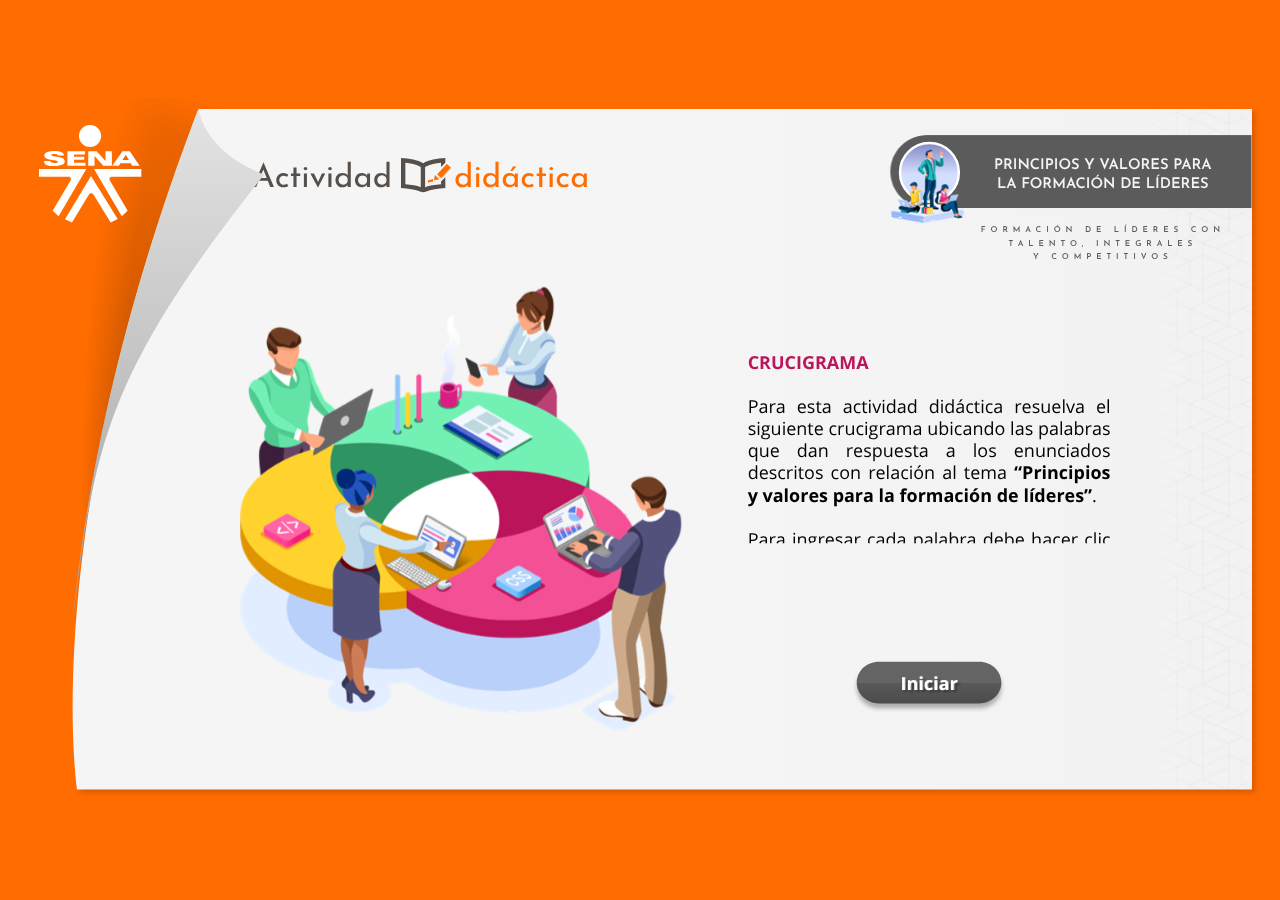
<file: public/media/actividad-1/index.html>
<!DOCTYPE html>
<html lang="es">
<head>
  <meta charset="utf-8">
  <!-- Creado con Storyline 360 - http://www.articulate.com  -->
  <!-- version: 3.42.22792.0 -->
  <title>SENA - Actividad Did&#225;ctica 03</title>
  <meta http-equiv="x-ua-compatible" content="IE=edge" />
  <meta name="viewport" content="width=device-width, initial-scale=1.0, user-scalable=no, shrink-to-fit=no, minimal-ui" />
  <meta name="apple-mobile-web-app-capable" content="yes" />
  <style>
    html, body { height: 100%; padding: 0; margin: 0 }
    #app { height: 100%; width: 100%; }
  </style>
  
  <script>window.THREE = { };</script>
</head>
<body style="background: #FF6C00" class="cs-HTML theme-classic">
  <!-- 360 -->
  <script>!function(e){function n(e,i){return e.test(i)}function i(e){var i=e||navigator.userAgent,o=i.split("[FBAN");if(void 0!==o[1]&&(i=o[0]),this.apple={phone:n(t,i),ipod:n(d,i),tablet:!n(t,i)&&n(s,i),device:n(t,i)||n(d,i)||n(s,i)},this.amazon={phone:n(h,i),tablet:!n(h,i)&&n(a,i),device:n(h,i)||n(a,i)},this.android={phone:n(h,i)||n(b,i),tablet:!n(h,i)&&!n(b,i)&&(n(a,i)||n(r,i)),device:n(h,i)||n(a,i)||n(b,i)||n(r,i)},this.windows={phone:n(l,i),tablet:n(p,i),device:n(l,i)||n(p,i)},this.other={blackberry:n(f,i),blackberry10:n(u,i),opera:n(c,i),firefox:n(A,i),chrome:n(w,i),device:n(f,i)||n(u,i)||n(c,i)||n(A,i)||n(w,i)},this.seven_inch=n(v,i),this.any=this.apple.device||this.android.device||this.windows.device||this.other.device||this.seven_inch,this.phone=this.apple.phone||this.android.phone||this.windows.phone,this.tablet=this.apple.tablet||this.android.tablet||this.windows.tablet,"undefined"==typeof window)return this}function o(){var e=new i;return e.Class=i,e}var t=/iPhone/i,d=/iPod/i,s=/iPad/i,b=/(?=.*\bAndroid\b)(?=.*\bMobile\b)/i,r=/Android/i,h=/(?=.*\bAndroid\b)(?=.*\bSD4930UR\b)/i,a=/(?=.*\bAndroid\b)(?=.*\b(?:KFOT|KFTT|KFJWI|KFJWA|KFSOWI|KFTHWI|KFTHWA|KFAPWI|KFAPWA|KFARWI|KFASWI|KFSAWI|KFSAWA)\b)/i,l=/IEMobile/i,p=/(?=.*\bWindows\b)(?=.*\bARM\b)/i,f=/BlackBerry/i,u=/BB10/i,c=/Opera Mini/i,w=/(CriOS|Chrome)(?=.*\bMobile\b)/i,A=/(?=.*\bFirefox\b)(?=.*\bMobile\b)/i,v=new RegExp("(?:Nexus 7|BNTV250|Kindle Fire|Silk|GT-P1000)","i");"undefined"!=typeof module&&module.exports&&"undefined"==typeof window?module.exports=i:"undefined"!=typeof module&&module.exports&&"undefined"!=typeof window?module.exports=o():"function"==typeof define&&define.amd?define("isMobile",[],e.isMobile=o()):e.isMobile=o()}(this);
    window.isMobile.apple.tablet = window.isMobile.apple.tablet ||
      (navigator.platform === 'MacIntel' && navigator.maxTouchPoints > 1);
    window.isMobile.apple.device = window.isMobile.apple.device || window.isMobile.apple.tablet;
    window.isMobile.tablet = window.isMobile.tablet || window.isMobile.apple.tablet;
    window.isMobile.any = window.isMobile.any || window.isMobile.apple.tablet;
  </script>

  <div id="focus-sink" aria-hidden="true" tabIndex="-1"></div>

  <div id="preso"></div>
  <script>
    window.DS = {};
    window.globals = {
      DATA_PATH_BASE: '',
      HAS_FRAME: true,
      HAS_SLIDE: true,

      lmsPresent: false,
      tinCanPresent: false,
      cmi5Present: false,
      aoSupport: false,
      scale: 'show all',
      captureRc: false,
      browserSize: 'optimal',
      bgColor: '#FF6C00',
      features: '',
      themeName: 'classic',
      preloaderColor: '#FFFFFF',
      suppressAnalytics: false,
      productChannel: 'stable',
      publishSource: 'storyline',
      aid: 'aid|942dc008-53e3-4bf8-be6b-c91d208d2bb5',
      cid: 'fcc8a544-0a22-48d9-8f76-940141df34c8',
      playerVersion: '3.42.22792.0',
      maxIosVideoElements: 5,

      
      parseParams: function(qs) {
        if (window.globals.parsedParams != null) {
          return window.globals.parsedParams;
        }
        qs = (qs || window.location.search.substr(1)).split('+').join(' ');
        var params = {},
            tokens,
            re = /[?&]?([^=]+)=([^&]*)/g;

        while (tokens = re.exec(qs)) {
          params[decodeURIComponent(tokens[1]).trim()] =
            decodeURIComponent(tokens[2]).trim();
        }
        window.globals.parsedParams = params;
        return params;
      }

    };

    (function() {

      var classTypes = [ 'desktop', 'mobile', 'phone', 'tablet' ];

      var addDeviceClasses = function(prefix, testObj) {
        var curr, i;
        for (i = 0; i < classTypes.length; i++) {
          curr = classTypes[i];
          if (testObj[curr]) {
            document.body.classList.add(prefix + curr);
          }
        }
      };

      var params = window.globals.parseParams(),
          isDevicePreview = params.devicepreview === '1',
          isPhoneOverride = params.deviceType === 'phone' || (isDevicePreview && params.phone == '1'),
          isTabletOverride = (params.deviceType === 'tablet' || isDevicePreview) && !isPhoneOverride,
          isMobileOverride = isPhoneOverride || isTabletOverride;

      var deviceView = {
        desktop: !window.isMobile.any && !isMobileOverride,
        mobile: window.isMobile.any || isMobileOverride,
        phone: isPhoneOverride || (window.isMobile.phone && !isTabletOverride),
        tablet: isTabletOverride || window.isMobile.tablet
      };

      window.globals.deviceView = deviceView;
      window.isMobile.desktop = !window.isMobile.any;
      window.isMobile.mobile = window.isMobile.any;

      addDeviceClasses('view-', deviceView);

    })();
  </script>
  
  <script src='story_content/user.js' type=text/javascript></script>
  <div class="slide-loader"></div>

  <script type="text/javascript">
    if (window.globals.deviceView.isMobile) { var doc = document, loader = doc.body.querySelector('.slide-loader'); [ 1, 2, 3 ].forEach(function(n) { var d = doc.createElement('div'); d.style.backgroundColor = window.globals.preloaderColor; d.classList.add('mobile-loader-dot'); d.classList.add('dot' + n); loader.appendChild(d); }); }
  </script>

  <div class="mobile-load-title-overlay" style="display: none">
    <div class="mobile-load-title">SENA - Actividad Did&#225;ctica 03</div>
  </div>

  <div class="mobile-chrome-warning"></div>

  <script>
    
    if (window.autoSpider && window.vInterfaceObject) {
      document.querySelector('.mobile-load-title-overlay').style.display = 'none';
    }
  </script>

  

  <link rel="stylesheet" href="html5/data/css/output.min.css" data-noprefix />
</body>
<script src="html5/lib/scripts/ds-bootstrap.min.js"></script>
</html>
</file>
<file: public/media/actividad-1/html5/data/css/output.min.css>
@font-face {
  font-family: 'Open SansBold CharsBold711A3943';
  src: url('[data-uri]');
  font-style: normal;
  font-weight: normal;
}
@font-face {
  font-family: 'Open Sans Charset1_ 6Mx0C1692A4';
  src: url('[data-uri]');
  font-style: normal;
  font-weight: normal;
}
@font-face {
  font-family: 'Josefin Sans Charset1_ 238FCA55';
  src: url('[data-uri]');
  font-style: normal;
  font-weight: normal;
}
@font-face {
  font-family: 'Josefin Sans SemiBoBold48676C04';
  src: url('[data-uri]');
  font-style: normal;
  font-weight: normal;
}
@font-face {
  font-family: 'Arial Charset1_ 5qHwhNO547D4B62';
  src: url('[data-uri]');
  font-style: normal;
  font-weight: normal;
}
@font-face {
  font-family: 'ArialBold Charset1_Bold9617DB99';
  src: url('[data-uri]');
  font-style: normal;
  font-weight: normal;
}
@font-face {
  font-family: 'Josefin Sans SemiBoBold62014742';
  src: url('[data-uri]');
  font-style: normal;
  font-weight: normal;
}
@font-face {
  font-family: 'Open Sans Charset0_v9TY33EDE6F2';
  src: url('[data-uri]');
  font-style: normal;
  font-weight: normal;
}
.cs-HTML {
  background: rgba(255, 108, 0, 1);
}
.cs-npnxnanbnsnfns00000000001 .cs-infopanel  {
  box-shadow: 0 1px 0 rgba(0, 0, 0, 1);
  background: rgba(255, 255, 255, 1);
}
.cs-npnxnanbnsnfns00000000001 .cs-infopanel .cs-link {
  color: rgba(124, 34, 128, 1);
}
.cs-npnxnanbnsnfns00000000001 .cs-infopanel .cs-link:hover {
  color: rgba(0, 0, 238, 1);
}
.cs-npnxnanbnsnfns00000000001 .cs-infopanel .cs-name {
  color: rgba(68, 68, 68, 1);
}
.cs-npnxnanbnsnfns00000000001 .cs-infopanel .cs-title {
  color: rgba(153, 153, 153, 1);
}
.cs-npnxnanbnsnfns00000000001 .cs-infopanelpopup  {
  box-shadow: 0 1px 0 rgba(0, 0, 0, 1);
  background: linear-gradient(180deg, rgba(29, 29, 29, 1) 0%, rgba(11, 11, 11, 1) 100%);
}
.cs-npnxnanbnsnfns00000000001 .cs-infopanelpopup .cs-link {
  color: rgba(255, 255, 255, 1);
}
.cs-npnxnanbnsnfns00000000001 .cs-infopanelpopup .cs-link:hover {
  color: rgba(117, 117, 117, 1);
}
.cs-npnxnanbnsnfns00000000001 .cs-infopanelpopup .cs-name {
  color: rgba(114, 114, 114, 1);
}
.cs-npnxnanbnsnfns00000000001 .cs-infopanelpopup .cs-bio {
  color: rgba(255, 255, 255, 1);
}
.cs-npnxnanbnsnfns00000000001 .cs-timer  {
  color: rgba(255, 255, 255, 1);
}
.cs-npnxnanbnsnfns00000000001 .cs-duration stop:first-child {
  stop-color: rgba(0, 215, 255, 1);
}
.cs-npnxnanbnsnfns00000000001 .cs-duration stop:last-child {
  stop-color: rgba(0, 171, 255, 1);
}
.cs-npnxnanbnsnfns00000000001 .cs-elapsed stop:first-child {
  stop-color: rgba(254, 227, 71, 1);
}
.cs-npnxnanbnsnfns00000000001 .cs-elapsed stop:last-child {
  stop-color: rgba(252, 204, 42, 1);
}
.cs-npnxnanbnsnfns00000000001 .cs-timer .cs-pie .cs-innerstroke {
  stroke: rgba(255, 255, 255, 1);
}
.cs-npnxnanbnsnfns00000000001 .cs-timer .cs-pie .cs-innerborder {
  stroke: rgba(204, 204, 204, 1);
}
.cs-npnxnanbnsnfns00000000001 .cs-window  {
  box-shadow: 0 8px 5px rgba(0, 0, 0, 0.2);
  border-color: rgba(29, 29, 29, 1);
  background: rgba(42, 42, 42, 1);
  color: rgba(255, 255, 255, 1);
}
.cs-npnxnanbnsnfns00000000001 .cs-window .cs-diva {
  border-color: rgba(49, 49, 49, 1);
}
.cs-npnxnanbnsnfns00000000001 .cs-window .cs-divb {
  border-color: rgba(14, 14, 14, 1);
}
.cs-npnxnanbnsnfns00000000001 .cs-editor .cs-editor-slide {
  color: rgba(255, 255, 255, 1);
}
.cs-npnxnanbnsnfns00000000001 .cs-editor .cs-editor-html {
  color: rgba(255, 255, 255, 1);
}
.cs-npnxnanbnsnfns00000000001 .cs-editor .cs-editor-button {
  text-shadow: 0 1px 0 rgba(0, 0, 0, 1);
  color: rgba(255, 255, 255, 1);
  border-color: rgba(3, 3, 3, 1);
  background: linear-gradient(180deg, rgba(51, 51, 51, 1) 0%, rgba(20, 20, 20, 1) 100%);
}
.cs-npnxnanbnsnfns00000000001 .cs-editor .cs-editor-button:hover {
  background: linear-gradient(180deg, rgba(58, 58, 58, 1) 0%, rgba(12, 12, 12, 1) 100%);
}
.cs-npnxnanbnsnfns00000000001 .cs-editor .cs-editor-button:active {
  background: linear-gradient(180deg, rgba(20, 20, 20, 1) 0%, rgba(50, 50, 50, 1) 100%);
}
.cs-npnxnanbnsnfns00000000001 .cs-listitem  {
  color: rgba(255, 255, 255, 1);
  border-color: rgba(52, 52, 52, 1);
}
.cs-npnxnanbnsnfns00000000001 .cs-listitem.cs-viewed {
  color: rgba(135, 135, 135, 1);
}
.cs-npnxnanbnsnfns00000000001 .cs-listitem.cs-selected {
  color: rgba(255, 255, 255, 1);
  background: rgba(63, 63, 63, 1);
}
.cs-npnxnanbnsnfns00000000001 .cs-listitem.cs-selected:hover {
  background: rgba(63, 63, 63, 1);
}
.cs-npnxnanbnsnfns00000000001 .cs-listitem.cs-selected.hover {
  background: rgba(63, 63, 63, 1);
}
.cs-npnxnanbnsnfns00000000001 .cs-listitem.cs-selected:focus {
  background: rgba(63, 63, 63, 1);
}
.cs-npnxnanbnsnfns00000000001 .cs-listitem .cs-icon-carrot {
  fill: rgba(255, 255, 255, 1);
}
.cs-npnxnanbnsnfns00000000001 .cs-listitem .cs-icon-carrot .cs-shadow {
  fill: rgba(0, 0, 0, 1);
}
.cs-npnxnanbnsnfns00000000001 .cs-listitem:hover {
  background: rgba(49, 49, 49, 1);
}
.cs-npnxnanbnsnfns00000000001 .cs-listitem.hover {
  background: rgba(49, 49, 49, 1);
}
.cs-npnxnanbnsnfns00000000001 .cs-listitem:focus {
  background: rgba(49, 49, 49, 1);
}
.cs-npnxnanbnsnfns00000000001 .cs-glossary  {
  color: rgba(255, 255, 255, 1);
}
.cs-npnxnanbnsnfns00000000001 .cs-glossary .cs-scrolling-panel {
  background: rgba(51, 51, 51, 1);
}
.cs-npnxnanbnsnfns00000000001 .cs-glossary .cs-term.cs-selected .cs-choice-list-trigger {
  color: rgba(255, 255, 255, 1);
  background: rgba(63, 63, 63, 1);
}
.cs-npnxnanbnsnfns00000000001 .cs-glossary .cs-term.cs-selected .cs-choice-list-trigger:focus {
  color: rgba(255, 255, 255, 1);
  background: rgba(63, 63, 63, 1);
}
.cs-npnxnanbnsnfns00000000001 .cs-glossary .cs-term:hover .cs-choice-list-trigger {
  background: rgba(28, 28, 28, 1);
}
.cs-npnxnanbnsnfns00000000001 .cs-glossary .cs-term.hover .cs-choice-list-trigger {
  background: rgba(28, 28, 28, 1);
}
.cs-npnxnanbnsnfns00000000001 .cs-glossary .cs-term .cs-choice-list-trigger:focus {
  background: rgba(28, 28, 28, 1);
}
.cs-npnxnanbnsnfns00000000001 .cs-glossary .cs-diva {
  border-color: rgba(61, 61, 61, 1);
}
.cs-npnxnanbnsnfns00000000001 .cs-glossary .cs-divb {
  border-color: rgba(32, 32, 32, 1);
}
.cs-npnxnanbnsnfns00000000001 .cs-glossary .cs-divc {
  border-color: rgba(61, 61, 61, 1);
}
.cs-npnxnanbnsnfns00000000001 .cs-glossary .cs-heading {
  color: rgba(255, 255, 255, 1);
}
.cs-npnxnanbnsnfns00000000001 .cs-resource .cs-separator {
  border-color: rgba(44, 44, 44, 1);
}
.cs-npnxnanbnsnfns00000000001 .cs-outline  {
  color: rgba(255, 255, 255, 1);
}
.cs-npnxnanbnsnfns00000000001 .cs-outline .cs-diva {
  border-color: rgba(28, 28, 28, 1);
}
.cs-npnxnanbnsnfns00000000001 .cs-outline .cs-divb {
  border-color: rgba(54, 54, 54, 1);
}
.cs-npnxnanbnsnfns00000000001 .cs-outline .cs-divc {
  border-color: rgba(52, 52, 52, 1);
}
.cs-npnxnanbnsnfns00000000001 .cs-outline .cs-search-filter:hover {
  color: rgba(117, 117, 117, 1);
}
.cs-npnxnanbnsnfns00000000001 .cs-outline .cs-search-filter.hover {
  color: rgba(117, 117, 117, 1);
}
.cs-npnxnanbnsnfns00000000001 .cs-transcript  {
  color: rgba(255, 255, 255, 1);
}
.cs-npnxnanbnsnfns00000000001 .cs-transcript .cs-div {
  border-color: rgba(44, 44, 44, 1);
}
.cs-npnxnanbnsnfns00000000001 .cs-tabs:not(.topmenu-item) {
  color: rgba(114, 114, 114, 1);
}
.cs-npnxnanbnsnfns00000000001 .cs-tabs .cs-inner-button:not(.topmenu-item) {
  text-shadow: 0 1px 0 rgba(0, 0, 0, 1);
}
.cs-npnxnanbnsnfns00000000001 .cs-tabs:hover:not(.topmenu-item) {
  color: rgba(82, 84, 84, 1);
}
.cs-npnxnanbnsnfns00000000001 .cs-tabs.cs-selected {
  background: rgba(36, 36, 36, 1);
  color: rgba(255, 255, 255, 1);
}
.cs-npnxnanbnsnfns00000000001 .cs-seekcontrol  {
  background: linear-gradient(180deg, rgba(51, 51, 51, 1) 0%, rgba(20, 20, 20, 1) 100%);
  border-color: rgba(3, 3, 3, 1);
}
.cs-npnxnanbnsnfns00000000001 .cs-seekcontrol .cs-button:hover .cs-icon {
  fill: rgba(255, 255, 255, 1);
}
.cs-npnxnanbnsnfns00000000001 .cs-seekcontrol .cs-button.hover .cs-icon {
  fill: rgba(255, 255, 255, 1);
}
.cs-npnxnanbnsnfns00000000001 .cs-seekcontrol .cs-button .cs-icon-shadow {
  fill: rgba(0, 0, 0, 1);
}
.cs-npnxnanbnsnfns00000000001 .cs-seekcontrol .cs-button .cs-icon {
  fill: rgba(255, 255, 255, 1);
}
.cs-npnxnanbnsnfns00000000001 .cs-seekcontrol .cs-seek .cs-fill {
  background: rgba(255, 255, 255, 1);
}
.cs-npnxnanbnsnfns00000000001 .cs-seekcontrol .cs-seek {
  background: rgba(34, 34, 34, 1);
  border-color: rgba(26, 26, 26, 1);
}
.cs-npnxnanbnsnfns00000000001 .cs-searchinput .cs-input {
  color: rgba(45, 45, 45, 1);
  border-color: rgba(32, 32, 32, 1);
  background: rgba(255, 255, 255, 1);
}
.cs-npnxnanbnsnfns00000000001 .cs-searchinput .cs-input:focus {
  color: rgba(45, 45, 45, 1);
  background: rgba(255, 255, 255, 1);
}
.cs-npnxnanbnsnfns00000000001 .cs-searchinput .cs-input:hover {
  box-shadow: inset 0 0 1px 0 rgba(235, 148, 113, 0);
}
.cs-npnxnanbnsnfns00000000001 .cs-searchinput .cs-input.hover {
  box-shadow: inset 0 0 1px 0 rgba(235, 148, 113, 0);
}
.cs-npnxnanbnsnfns00000000001 .cs-searchinput .cs-button .cs-icon {
  fill: rgba(255, 255, 255, 1);
}
.cs-npnxnanbnsnfns00000000001 .cs-searchinput .cs-button:hover {
  fill: linear-gradient(180deg, rgba(58, 58, 58, 1) 0%, rgba(12, 12, 12, 1) 100%);
}
.cs-npnxnanbnsnfns00000000001 .cs-searchinput .cs-button.hover {
  fill: linear-gradient(180deg, rgba(58, 58, 58, 1) 0%, rgba(12, 12, 12, 1) 100%);
}
.cs-npnxnanbnsnfns00000000001 .cs-menu  {
  box-shadow: 0 1px 0 rgba(14, 14, 14, 1);
  background: rgba(36, 36, 36, 1);
}
.cs-npnxnanbnsnfns00000000001 .cs-topmenu-item.active .cs-tab {
  background: rgba(36, 36, 36, 1);
}
.cs-npnxnanbnsnfns00000000001 .cs-logo  {
  box-shadow: 0 1px 0 rgba(0, 0, 0, 1);
  background: rgba(255, 255, 255, 1);
}
.cs-npnxnanbnsnfns00000000001 .cs-checkbox  {
  color: rgba(255, 255, 255, 1);
}
.cs-npnxnanbnsnfns00000000001 .cs-checkbox:hover {
  border-color: rgba(156, 156, 156, 1);
}
.cs-npnxnanbnsnfns00000000001 .cs-checkbox.hover {
  border-color: rgba(156, 156, 156, 1);
}
.cs-npnxnanbnsnfns00000000001 .cs-checkbox .cs-box {
  color: rgba(255, 255, 255, 1);
  border-color: rgba(22, 22, 22, 1);
}
.cs-npnxnanbnsnfns00000000001 .cs-checkbox .cs-box:checked::after {
  color: rgba(43, 196, 0, 1);
}
.cs-npnxnanbnsnfns00000000001 .cs-button  {
  text-shadow: 0 1px 0 rgba(255, 108, 0, 1);
  color: rgba(255, 255, 255, 1);
  border-color: rgba(255, 255, 255, 1);
  background: linear-gradient(180deg, rgba(255, 108, 0, 1) 0%, rgba(255, 108, 0, 1) 100%);
  box-shadow: 0 1px 0 rgba(255, 108, 0, 1);
}
.cs-npnxnanbnsnfns00000000001 .cs-button .cs-icon {
  fill: rgba(255, 255, 255, 1);
}
.cs-npnxnanbnsnfns00000000001 .cs-button .cs-icon-shadow {
  fill: rgba(255, 108, 0, 1);
}
.cs-npnxnanbnsnfns00000000001 .cs-button:hover {
  background: linear-gradient(180deg, rgba(90, 90, 90, 1) 0%, rgba(90, 90, 90, 1) 100%);
}
.cs-npnxnanbnsnfns00000000001 .cs-button.hover {
  background: linear-gradient(180deg, rgba(90, 90, 90, 1) 0%, rgba(90, 90, 90, 1) 100%);
}
.cs-npnxnanbnsnfns00000000001 .cs-button:active {
  background: linear-gradient(180deg, rgba(255, 108, 0, 1) 0%, rgba(255, 108, 0, 1) 100%);
}
.cs-npnxnanbnsnfns00000000001 .cs-button.cs-disabled:hover {
  background: linear-gradient(180deg, rgba(255, 108, 0, 1) 0%, rgba(255, 108, 0, 1) 100%);
}
.cs-npnxnanbnsnfns00000000001 .cs-button.cs-disabled.hover {
  background: linear-gradient(180deg, rgba(255, 108, 0, 1) 0%, rgba(255, 108, 0, 1) 100%);
}
.cs-npnxnanbnsnfns00000000001 .cs-button.cs-disabled:active {
  background: linear-gradient(180deg, rgba(255, 108, 0, 1) 0%, rgba(255, 108, 0, 1) 100%);
}
.cs-npnxnanbnsnfns00000000001 .cs-button.cs-volume:hover {
  background: linear-gradient(180deg, rgba(255, 108, 0, 1) 0%, rgba(255, 108, 0, 1) 100%);
}
.cs-npnxnanbnsnfns00000000001 .cs-button.cs-volume.hover {
  background: linear-gradient(180deg, rgba(255, 108, 0, 1) 0%, rgba(255, 108, 0, 1) 100%);
}
.cs-npnxnanbnsnfns00000000001 .cs-button.cs-volume:active {
  background: linear-gradient(180deg, rgba(255, 108, 0, 1) 0%, rgba(255, 108, 0, 1) 100%);
}
.cs-npnxnanbnsnfns00000000001.cs-base  {
  color: rgba(255, 255, 255, 1);
  border-color: rgba(255, 108, 0, 1);
  background: linear-gradient(180deg, rgba(255, 108, 0, 1) 0%, rgba(255, 108, 0, 1) 100%);
}
.cs-npnxnanbnsnfns00000000001.cs-base .cs-separator .cs-diva {
  background: rgba(14, 14, 14, 1);
}
.cs-npnxnanbnsnfns00000000001.cs-base .cs-separator .cs-divb {
  background: rgba(49, 49, 49, 1);
}
.cs-npnxnanbnsnfns00000000001.cs-base .cs-topmenu-item.active .cs-tab {
  border-color: rgba(14, 14, 14, 1);
}
.cs-npnxnanbnsnfns00000000001.cs-base .cs-topmenu-item.active .cs-panel {
  border-color: rgba(14, 14, 14, 1);
}
.cs-npnxnanbnsnfns00000000001.cs-base .cs-left {
  background: linear-gradient(180deg, rgba(27, 27, 27, 1) 0%, rgba(10, 10, 10, 1) 100%);
}
.cs-npnxnanbnsnfns00000000001.cs-base .cs-area-primary .cs-slide-container {
  background: linear-gradient(180deg, rgba(255, 108, 0, 1) 0%, rgba(255, 108, 0, 1) 100%);
}
.cs-npnxnanbnsnfns00000000001 .cs-volume::-moz-range-thumb {
  border-color: rgba(28, 28, 28, 1);
  box-shadow: inset 0 0 1px 0 rgba(90, 90, 90, 1);
  background: rgba(76, 76, 76, 1);
}
.cs-npnxnanbnsnfns00000000001 .cs-volume::-ms-thumb {
  border-color: rgba(28, 28, 28, 1);
  box-shadow: inset 0 0 1px 0 rgba(90, 90, 90, 1);
  background: rgba(76, 76, 76, 1);
}
.cs-npnxnanbnsnfns00000000001 .cs-volume::-webkit-slider-thumb {
  border-color: rgba(28, 28, 28, 1);
  box-shadow: inset 0 0 1px 0 rgba(90, 90, 90, 1);
  background: rgba(76, 76, 76, 1);
}
.cs-npnxnanbnsnfns00000000001 .cs-volume::-moz-range-track {
  border-color: rgba(73, 73, 73, 1);
  background: rgba(49, 49, 49, 1);
}
.cs-npnxnanbnsnfns00000000001 .cs-volume::-ms-track {
  border-color: rgba(73, 73, 73, 1);
  background: rgba(49, 49, 49, 1);
}
.cs-npnxnanbnsnfns00000000001 .cs-volume::-webkit-slider-runnable-track {
  border-color: rgba(73, 73, 73, 1);
  background: rgba(49, 49, 49, 1);
}
body.show-focus .tab-focus-box {
  border-color: rgba(255, 255, 0, 1);
}
.skipnav {
  border-color: rgba(255, 255, 0, 1);
}
.fn-npnxnanbsnfns00000000001 {
  font-family: 'Open SansD6FFC9F9';
  -webkit-font-variant-ligatures: no-common-ligatures;
  font-variant-ligatures: no-common-ligatures;
}
.fn-pxabnsnfns00000000001 {
  font-family: 'Open SansD6FFC9F9';
  -webkit-font-variant-ligatures: no-common-ligatures;
  font-variant-ligatures: no-common-ligatures;
}
.fn-npxnabnsnfns00000000001 {
  font-family: 'Open SansD6FFC9F9';
  -webkit-font-variant-ligatures: no-common-ligatures;
  font-variant-ligatures: no-common-ligatures;
}
.fn-npnxnanbnsnfns00000000001 {
  font-family: 'Open SansD6FFC9F9';
  -webkit-font-variant-ligatures: no-common-ligatures;
  font-variant-ligatures: no-common-ligatures;
}
.fn-pxabnsnfns00000000000 {
  font-family: 'Open SansD6FFC9F9';
  -webkit-font-variant-ligatures: no-common-ligatures;
  font-variant-ligatures: no-common-ligatures;
}
@font-face {
  font-family: 'Open SansD6FFC9F9';
  src: url('[data-uri]');
  font-style: normal;
  font-weight: bold;
}
@font-face {
  font-family: 'Open SansD6FFC9F9';
  src: url('[data-uri]');
  font-style: normal;
  font-weight: normal;
}
.cs-InvalidPromptSlide .cs-6FlZ4QBAjvY-InvalidPromptSlide-btn0 {
  color: rgba(255, 255, 255, 1);
  border-color: rgba(3, 3, 3, 1);
  background: linear-gradient(180deg, rgba(51, 51, 51, 1) 0%, rgba(20, 20, 20, 1) 100%);
  text-shadow: 0 1px 0 rgba(0, 0, 0, 1);
}
.cs-InvalidPromptSlide .cs-6FlZ4QBAjvY-InvalidPromptSlide-btn0 .cs-html {
  color: rgba(255, 255, 255, 1);
}
.cs-InvalidPromptSlide .cs-6FlZ4QBAjvY-InvalidPromptSlide-btn0 .cs-slide {
  border-color: rgba(255, 255, 255, 1);
}
.cs-InvalidPromptSlide .cs-6FlZ4QBAjvY-InvalidPromptSlide-btn0:hover {
  background: linear-gradient(180deg, rgba(58, 58, 58, 1) 0%, rgba(12, 12, 12, 1) 100%);
}
.cs-InvalidPromptSlide .cs-6FlZ4QBAjvY-InvalidPromptSlide-btn0:active {
  background: linear-gradient(180deg, rgba(20, 20, 20, 1) 0%, rgba(50, 50, 50, 1) 100%);
}
.cs-PrintPromptSlide .cs-6FlZ4QBAjvY-PrintPromptSlide-btn0 {
  color: rgba(255, 255, 255, 1);
  border-color: rgba(3, 3, 3, 1);
  background: linear-gradient(180deg, rgba(51, 51, 51, 1) 0%, rgba(20, 20, 20, 1) 100%);
  text-shadow: 0 1px 0 rgba(0, 0, 0, 1);
}
.cs-PrintPromptSlide .cs-6FlZ4QBAjvY-PrintPromptSlide-btn0 .cs-html {
  color: rgba(255, 255, 255, 1);
}
.cs-PrintPromptSlide .cs-6FlZ4QBAjvY-PrintPromptSlide-btn0 .cs-slide {
  border-color: rgba(255, 255, 255, 1);
}
.cs-PrintPromptSlide .cs-6FlZ4QBAjvY-PrintPromptSlide-btn0:hover {
  background: linear-gradient(180deg, rgba(58, 58, 58, 1) 0%, rgba(12, 12, 12, 1) 100%);
}
.cs-PrintPromptSlide .cs-6FlZ4QBAjvY-PrintPromptSlide-btn0:active {
  background: linear-gradient(180deg, rgba(20, 20, 20, 1) 0%, rgba(50, 50, 50, 1) 100%);
}
.cs-ScrollPromptSlide .cs-6FlZ4QBAjvY-ScrollPromptSlide-btn0 {
  color: rgba(255, 255, 255, 1);
  border-color: rgba(3, 3, 3, 1);
  background: linear-gradient(180deg, rgba(51, 51, 51, 1) 0%, rgba(20, 20, 20, 1) 100%);
  text-shadow: 0 1px 0 rgba(0, 0, 0, 1);
}
.cs-ScrollPromptSlide .cs-6FlZ4QBAjvY-ScrollPromptSlide-btn0 .cs-html {
  color: rgba(255, 255, 255, 1);
}
.cs-ScrollPromptSlide .cs-6FlZ4QBAjvY-ScrollPromptSlide-btn0 .cs-slide {
  border-color: rgba(255, 255, 255, 1);
}
.cs-ScrollPromptSlide .cs-6FlZ4QBAjvY-ScrollPromptSlide-btn0:hover {
  background: linear-gradient(180deg, rgba(58, 58, 58, 1) 0%, rgba(12, 12, 12, 1) 100%);
}
.cs-ScrollPromptSlide .cs-6FlZ4QBAjvY-ScrollPromptSlide-btn0:active {
  background: linear-gradient(180deg, rgba(20, 20, 20, 1) 0%, rgba(50, 50, 50, 1) 100%);
}
.cs-ExternalInterfaceErrorSlide .cs-buttonOK {
  color: rgba(255, 255, 255, 1);
  border-color: rgba(3, 3, 3, 1);
  background: linear-gradient(180deg, rgba(51, 51, 51, 1) 0%, rgba(20, 20, 20, 1) 100%);
  text-shadow: 0 1px 0 rgba(0, 0, 0, 1);
}
.cs-ExternalInterfaceErrorSlide .cs-buttonOK .cs-html {
  color: rgba(255, 255, 255, 1);
}
.cs-ExternalInterfaceErrorSlide .cs-buttonOK .cs-slide {
  border-color: rgba(255, 255, 255, 1);
}
.cs-ExternalInterfaceErrorSlide .cs-buttonOK:hover {
  background: linear-gradient(180deg, rgba(58, 58, 58, 1) 0%, rgba(12, 12, 12, 1) 100%);
}
.cs-ExternalInterfaceErrorSlide .cs-buttonOK:active {
  background: linear-gradient(180deg, rgba(20, 20, 20, 1) 0%, rgba(50, 50, 50, 1) 100%);
}
</file>
